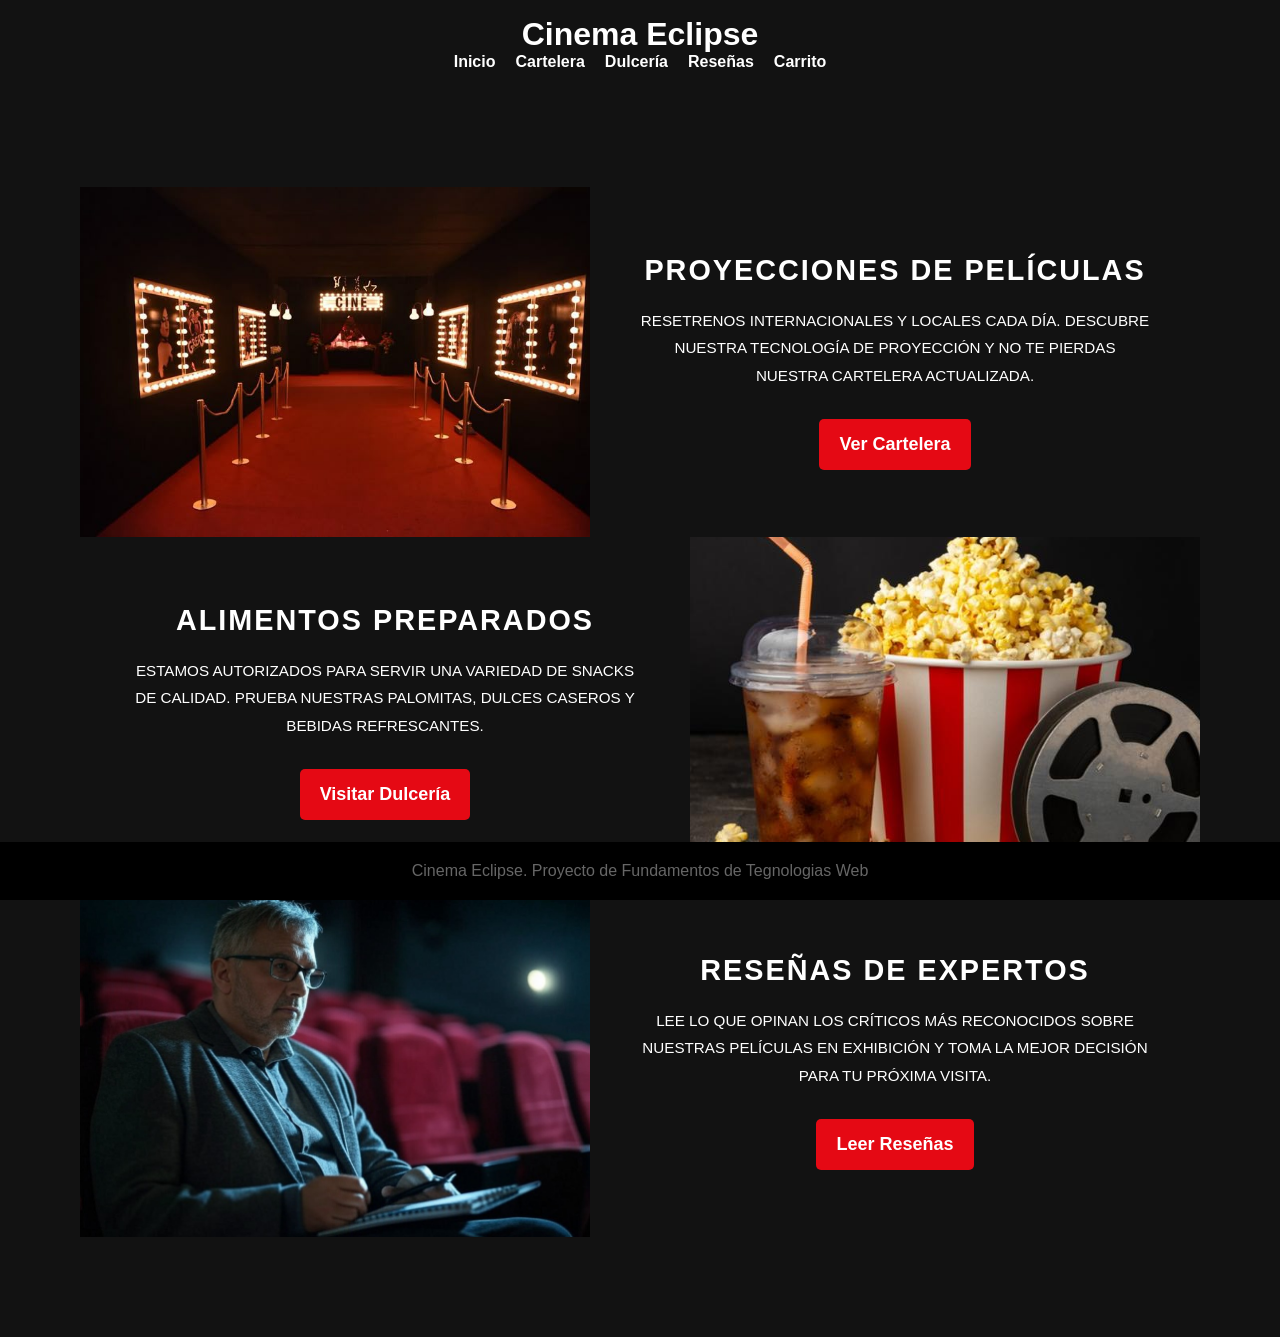
<file: index.html>
<!DOCTYPE html>
<html lang="es">
<head>
    <meta charset="UTF-8">
    <meta name="viewport" content="width=device-width, initial-scale=1.0">
    <title>Cinema Eclipse - Inicio</title>
    <link rel="stylesheet" href="index.css">
</head>
<body>
    <header>
        <h1>Cinema Eclipse</h1>
        <nav>
            <ul class="menu">
                <li><a href="index.html">Inicio</a></li>
                <li><a href="cartelera.html">Cartelera</a></li>
                <li><a href="dulceria.html">Dulcería</a></li>
                <li><a href="reseñas.html">Reseñas</a></li>
                <li><a href="carrito.html">Carrito</a></li>
            </ul>
        </nav>
    </header>

    <main>

        <section class="bloque-alterno">
            <div class="bloque-imagen">
                <img src="img/cinema.jpg" alt="Nuestro cine">
            </div>
            <div class="bloque-texto">
                <h2>Proyecciones de Películas</h2>
                <p>Resetrenos internacionales y locales cada día. Descubre nuestra tecnología de proyección y no te pierdas nuestra cartelera actualizada.</p>
                <a href="cartelera.html" class="btn">Ver Cartelera</a>
            </div>
        </section>

        <section class="bloque-alterno reversa">
            <div class="bloque-imagen">
                <img src="img/alimentos.jpg" alt="Nuestros deliciosos alimentos y postres">
            </div>
            <div class="bloque-texto">
                <h2>Alimentos Preparados</h2>
                <p>Estamos autorizados para servir una variedad de snacks de calidad. Prueba nuestras palomitas, dulces caseros y bebidas refrescantes.</p>
                <a href="dulceria.html" class="btn">Visitar Dulcería</a>
            </div>
        </section>

        <section class="bloque-alterno">
            <div class="bloque-imagen">
                <img src="img/criticos.jpg" alt="Espectadores disfrutando de la función">
            </div>
            <div class="bloque-texto">
                <h2>Reseñas de Expertos</h2>
                <p>Lee lo que opinan los críticos más reconocidos sobre nuestras películas en exhibición y toma la mejor decisión para tu próxima visita.</p>
                <a href="reseñas.html" class="btn">Leer Reseñas</a>
            </div>
        </section>
    </main>

    <footer>
        <p> Cinema Eclipse. Proyecto de Fundamentos de Tegnologias Web</p>
    </footer>
</body>
</html>
</file>
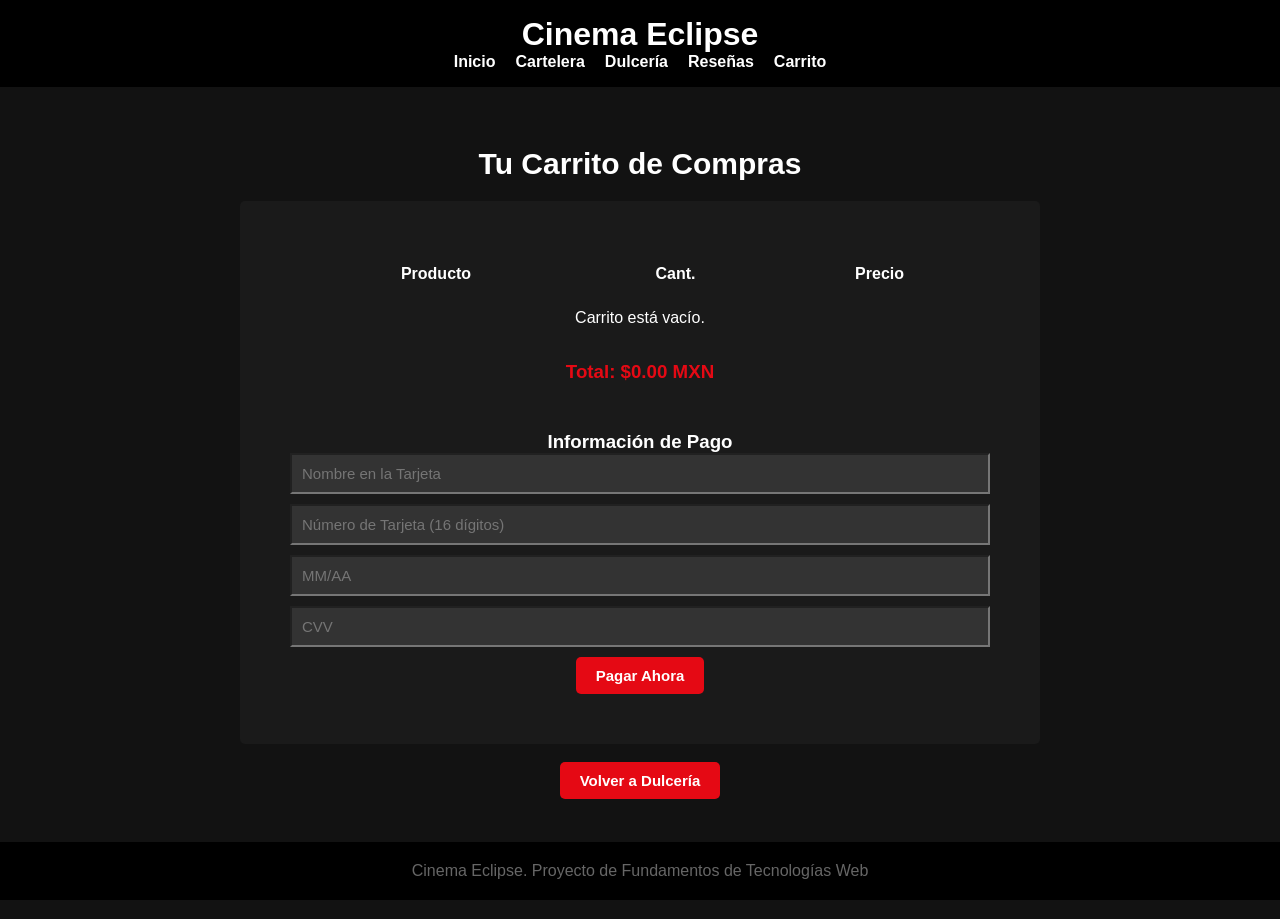
<file: carrito.html>
<!DOCTYPE html>
<html lang="es">
<head>
    <meta charset="UTF-8">
    <meta name="viewport" content="width=device-width, initial-scale=1.0">
    <title>Mi Carrito - Cinema Eclipse</title>
    <link rel="stylesheet" href="carrito.css">
</head>
<body>
    <header>
        <h1>Cinema Eclipse</h1>
        <nav>
            <ul class="menu">
                <li><a href="index.html">Inicio</a></li>
                <li><a href="cartelera.html">Cartelera</a></li>
                <li><a href="dulceria.html">Dulcería</a></li>
                <li><a href="reseñas.html">Reseñas</a></li>
                <li><a href="carrito.html">Carrito</a></li>
            </ul>
        </nav>
    </header>

    <main>
        <h2>Tu Carrito de Compras</h2>

        <div class="contenedor">
            <table class="tabla-carrito">
                <thead>
                    <tr>
                        <th>Producto</th>
                        <th>Cant.</th>
                        <th>Precio</th>
                    </tr>
                </thead>
                <tbody id="cuerpoCarrito">
                    </tbody>
            </table>
            <h3 class="total-texto">Total: $<span id="totalCarrito">0.00</span> MXN</h3>
            <br>
            <div class="infoPago">
                <h3>Información de Pago</h3>
                <input type="text" id="nombreTarjeta" placeholder="Nombre en la Tarjeta" required>
                <input type="text" id="numTarjeta" placeholder="Número de Tarjeta (16 dígitos)" maxlength="16" required>
                <input type="text" id="expTarjeta" placeholder="MM/AA" maxlength="5" required>
                <input type="password" id="cvvTarjeta" placeholder="CVV" maxlength="3" required>
            </div>
            <button id="btnPagar" class="btn">Pagar Ahora</button>
        </div>
        
        <br>
        <a href="dulceria.html" class="btn">Volver a Dulcería</a>
    </main>

    <footer>
        <p>Cinema Eclipse. Proyecto de Fundamentos de Tecnologías Web</p>
    </footer>

    <script src="carrito.js"></script>
</body>
</html>
</file>
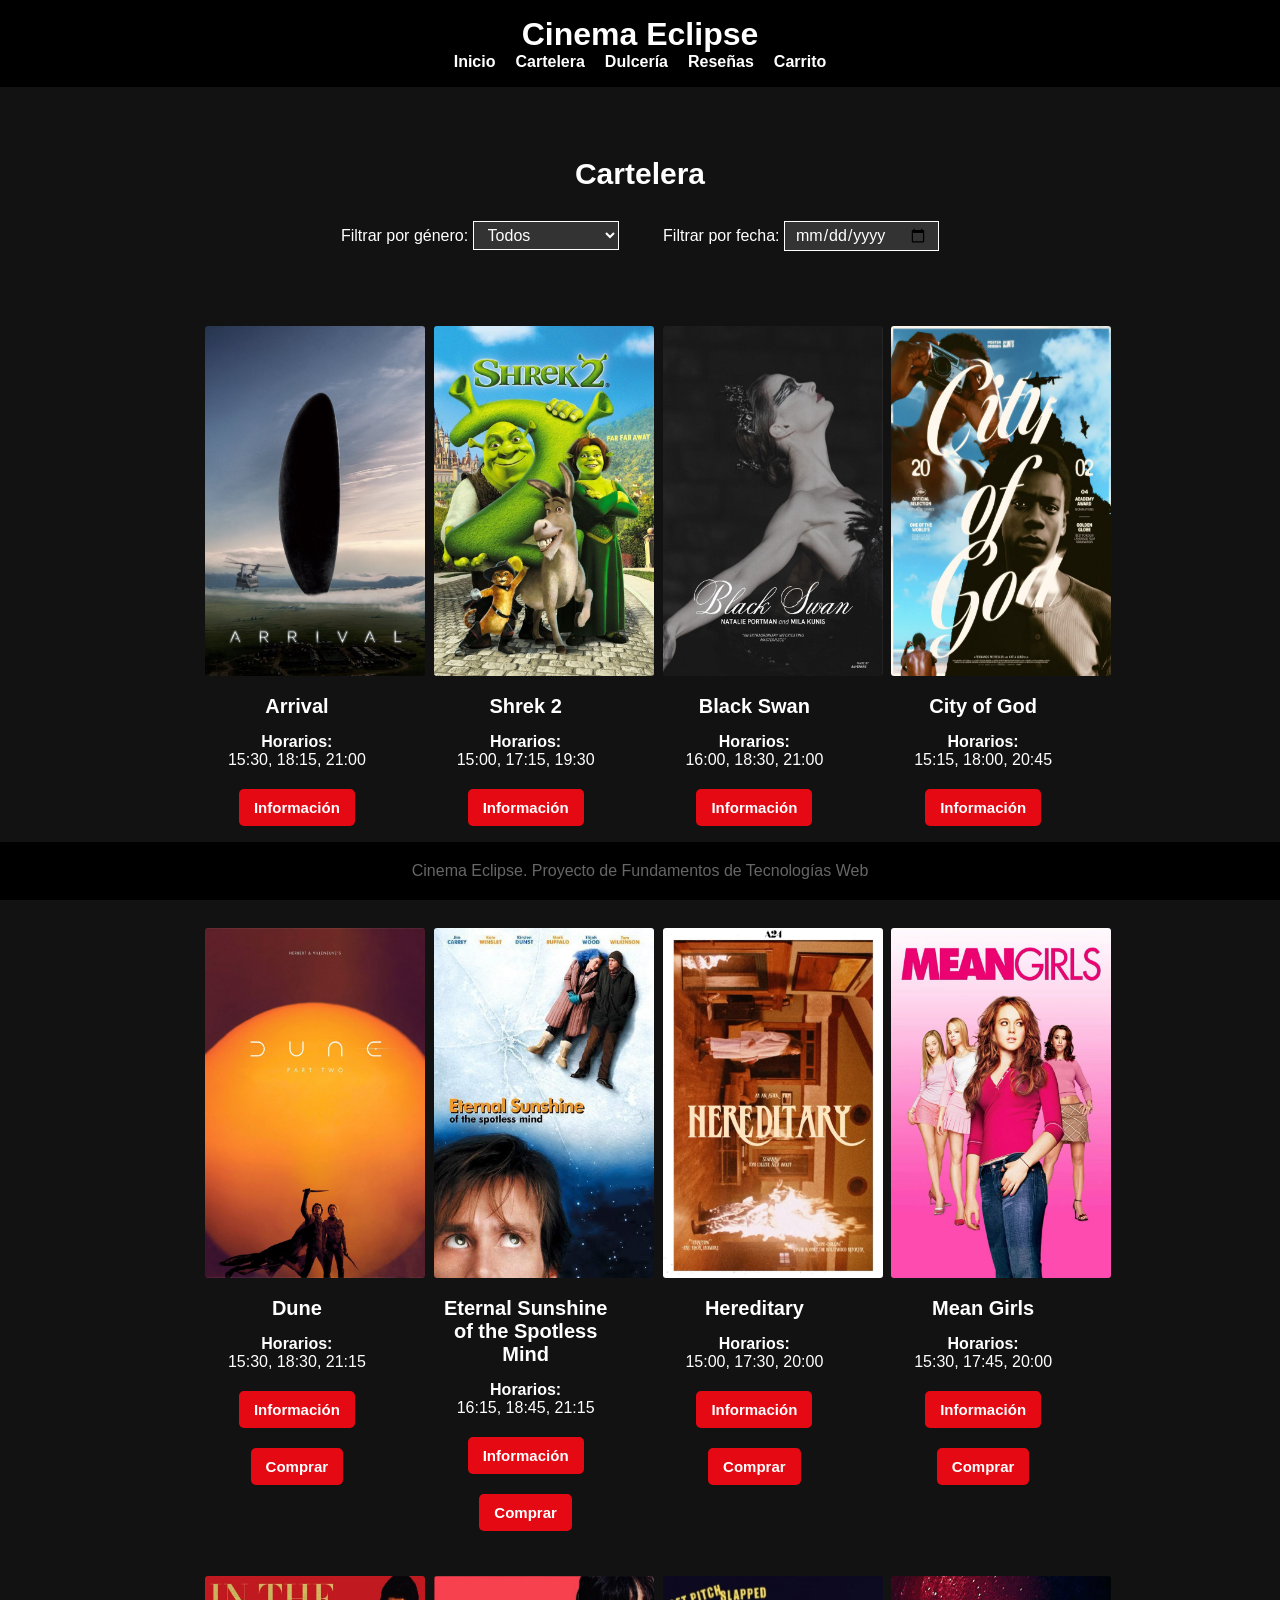
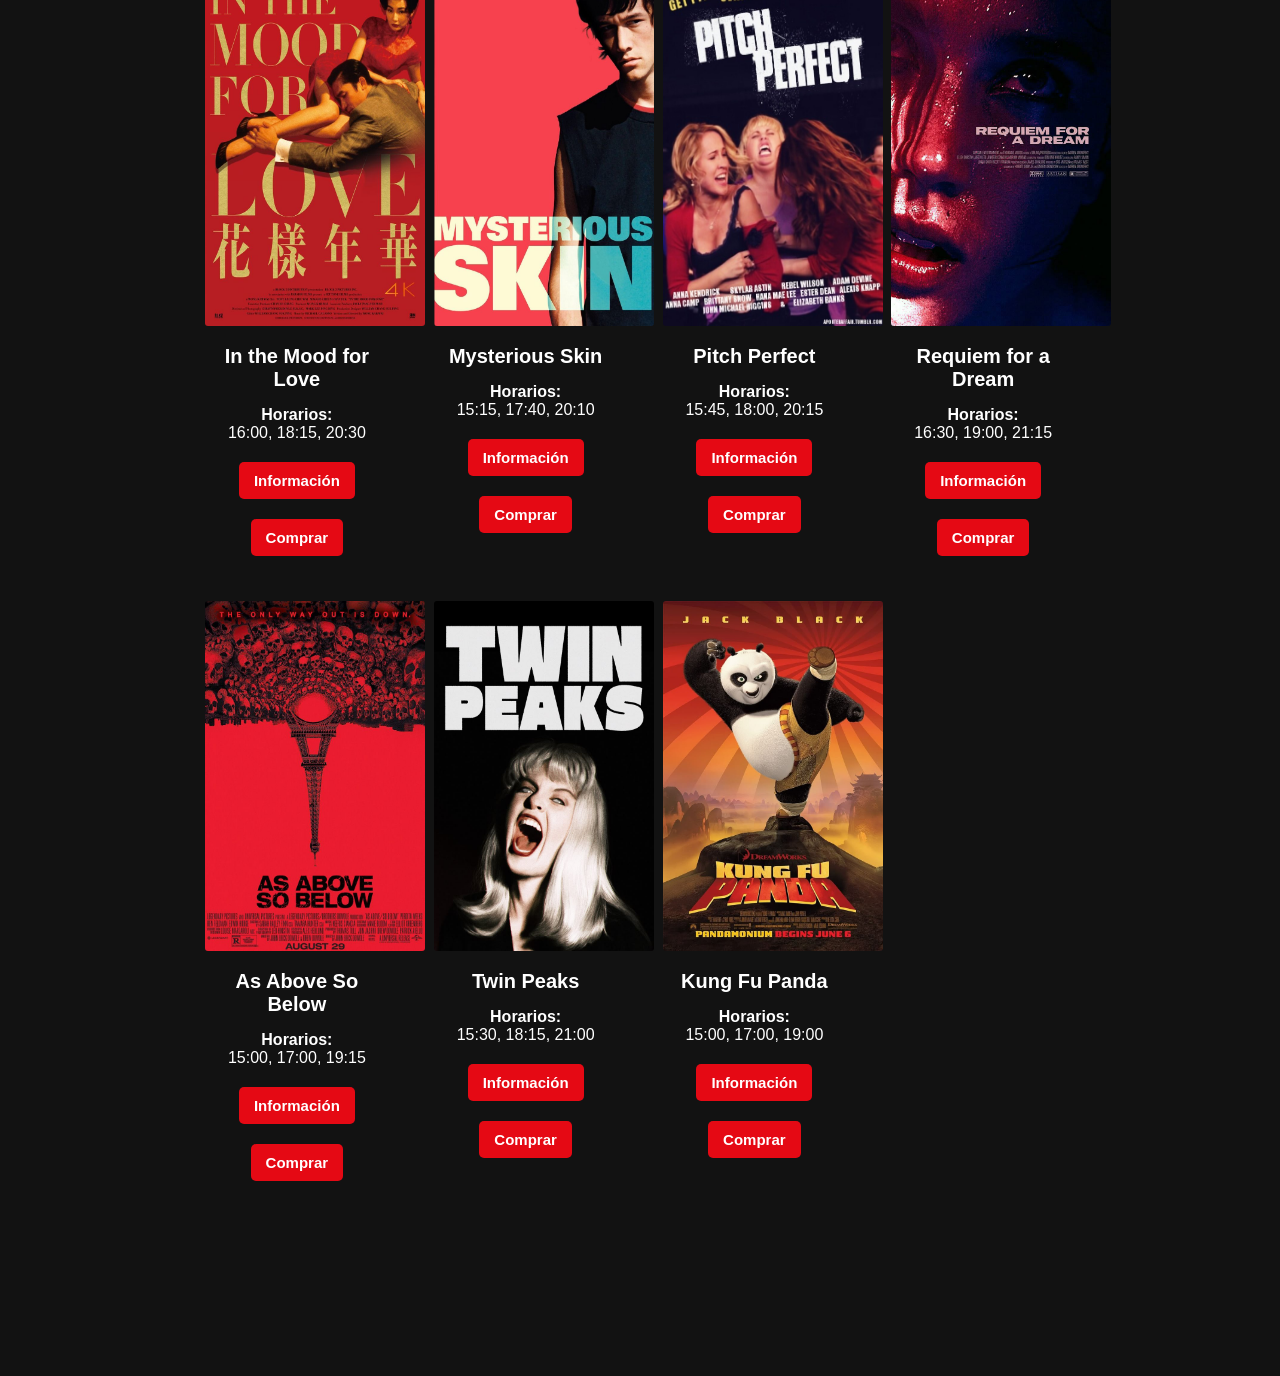
<file: cartelera.html>
<!DOCTYPE html>
<html lang="es">
<head>
    <meta charset="UTF-8">
    <meta name="viewport" content="width=device-width, initial-scale=1.0">
    <title>Cartelera - Cinema Eclipse</title>
    <link rel="stylesheet" href="cartelera.css">
</head>
<body>
    <header>
        <h1>Cinema Eclipse</h1>
        <nav>
            <ul class="menu">
                <li><a href="index.html">Inicio</a></li>
                <li><a href="cartelera.html">Cartelera</a></li>
                <li><a href="dulceria.html">Dulcería</a></li>
                <li><a href="reseñas.html">Reseñas</a></li>
                <li><a href="carrito.html">Carrito</a></li>
            </ul>
        </nav>
    </header>

    <main>
        <h2>Cartelera</h2>

        <div class="filtros-contenedor">
            <div>
                <label for="filtroGenero">Filtrar por género:</label>
                <select id="filtroGenero">
                    <option value="Todos">Todos</option>
                    <option value="Acción">Acción</option>
                    <option value="Terror">Terror</option>
                    <option value="Animación">Animación</option>
                    <option value="Comedia">Comedia</option>
                    <option value="Ciencia Ficción">Ciencia ficción</option>
                    <option value="Drama">Drama</option>
                    <option value="Romance">Romance</option>
                </select>
            </div>

            <div>
                <label for="filtroFecha">Filtrar por fecha:</label>
                <input type="date" id="filtroFecha">
            </div>
        </div>

        <div class="contenedor-cartelera" id="contenedorCartelera"></div>
    </main>

    <footer>
        <p>Cinema Eclipse. Proyecto de Fundamentos de Tecnologías Web</p>
    </footer>

    <script src="cartelera.js"></script>
</body>
</html>
</file>
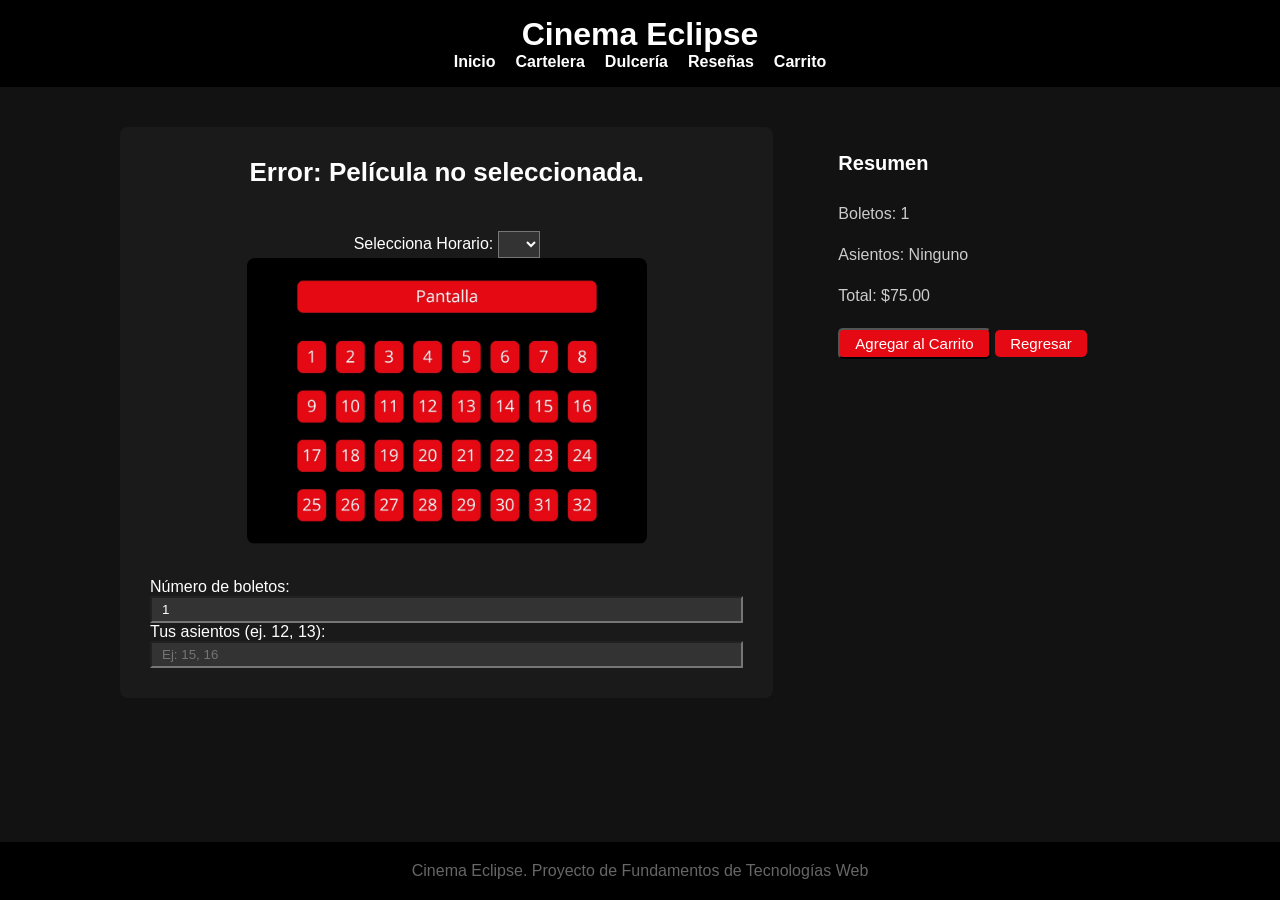
<file: comprar-boletos.html>
<!DOCTYPE html>
<html lang="es">
<head>
    <meta charset="UTF-8">
    <meta name="viewport" content="width=device-width, initial-scale=1.0">
    <title>Comprar Boletos - Cinema Eclipse</title>
    <link rel="stylesheet" href="comprar-boletos.css">
</head>
<body>
    <header>
        <h1>Cinema Eclipse</h1>
        <nav>
            <ul class="menu">
                <li><a href="index.html">Inicio</a></li>
                <li><a href="cartelera.html">Cartelera</a></li>
                <li><a href="dulceria.html">Dulcería</a></li>
                <li><a href="reseñas.html">Reseñas</a></li>
                <li><a href="carrito.html">Carrito</a></li>
            </ul>
        </nav>
    </header>

    <main class="comprar-main">
        <div class="mapa-asientos">
            <h2 id="tituloPelicula"></h2>
            <br>
            
            <div class="campo-manual">
                <label for="comboHorario">Selecciona Horario:</label>
                <select id="comboHorario" class="inputs-compra"></select>
            </div>
            
            <img src="img/mapa.jpg" alt="Mapa de asientos" class="imagen">
            
            <div class="campos">
                <label for="cantidadBoletos">Número de boletos:</label>
                <input type="number" id="cantidadBoletos" class="inputs-compra" min="1" max="32" value="1">
                <label for="asientosEscritos">Tus asientos (ej. 12, 13):</label>
                <input type="text" id="asientosEscritos" class="inputs-compra" placeholder="Ej: 15, 16">
            </div>
        </div>

        <div class="resumen-compra">
            <h3>Resumen</h3>
            <div class="dato-resumen">Boletos: <span id="numBoletos">1</span></div>
            <div class="dato-resumen">Asientos: <span id="listaAsientos">Ninguno</span></div>
            <div class="dato-resumen">Total: <span id="totalVenta">$75.00</span></div>
            
            <button id="btnAlCarrito" class="btn">Agregar al Carrito</button>
            <a href="cartelera.html" class="btn">Regresar</a>
        </div>
    </main>

    <footer>
        <p>Cinema Eclipse. Proyecto de Fundamentos de Tecnologías Web</p>
    </footer>

    <script src="comprar-boletos.js"></script>
</body>
</html>
</file>
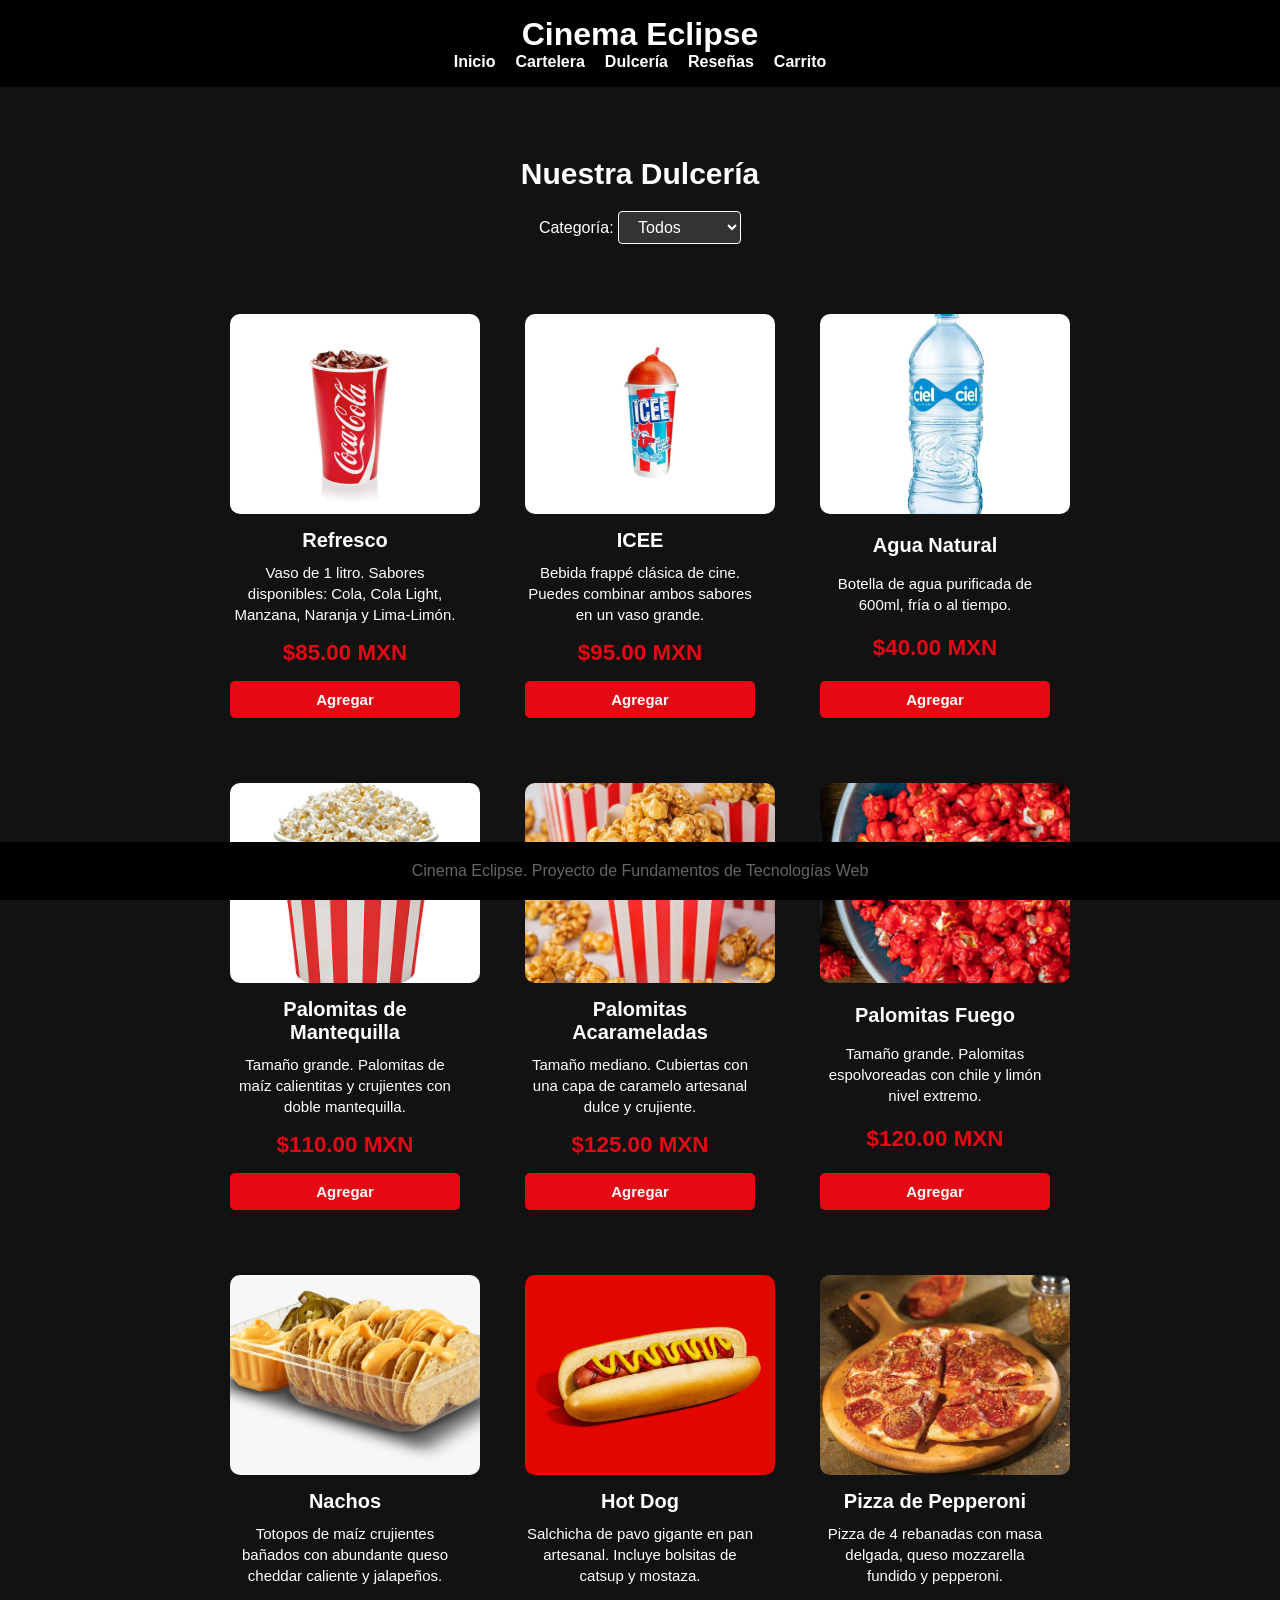
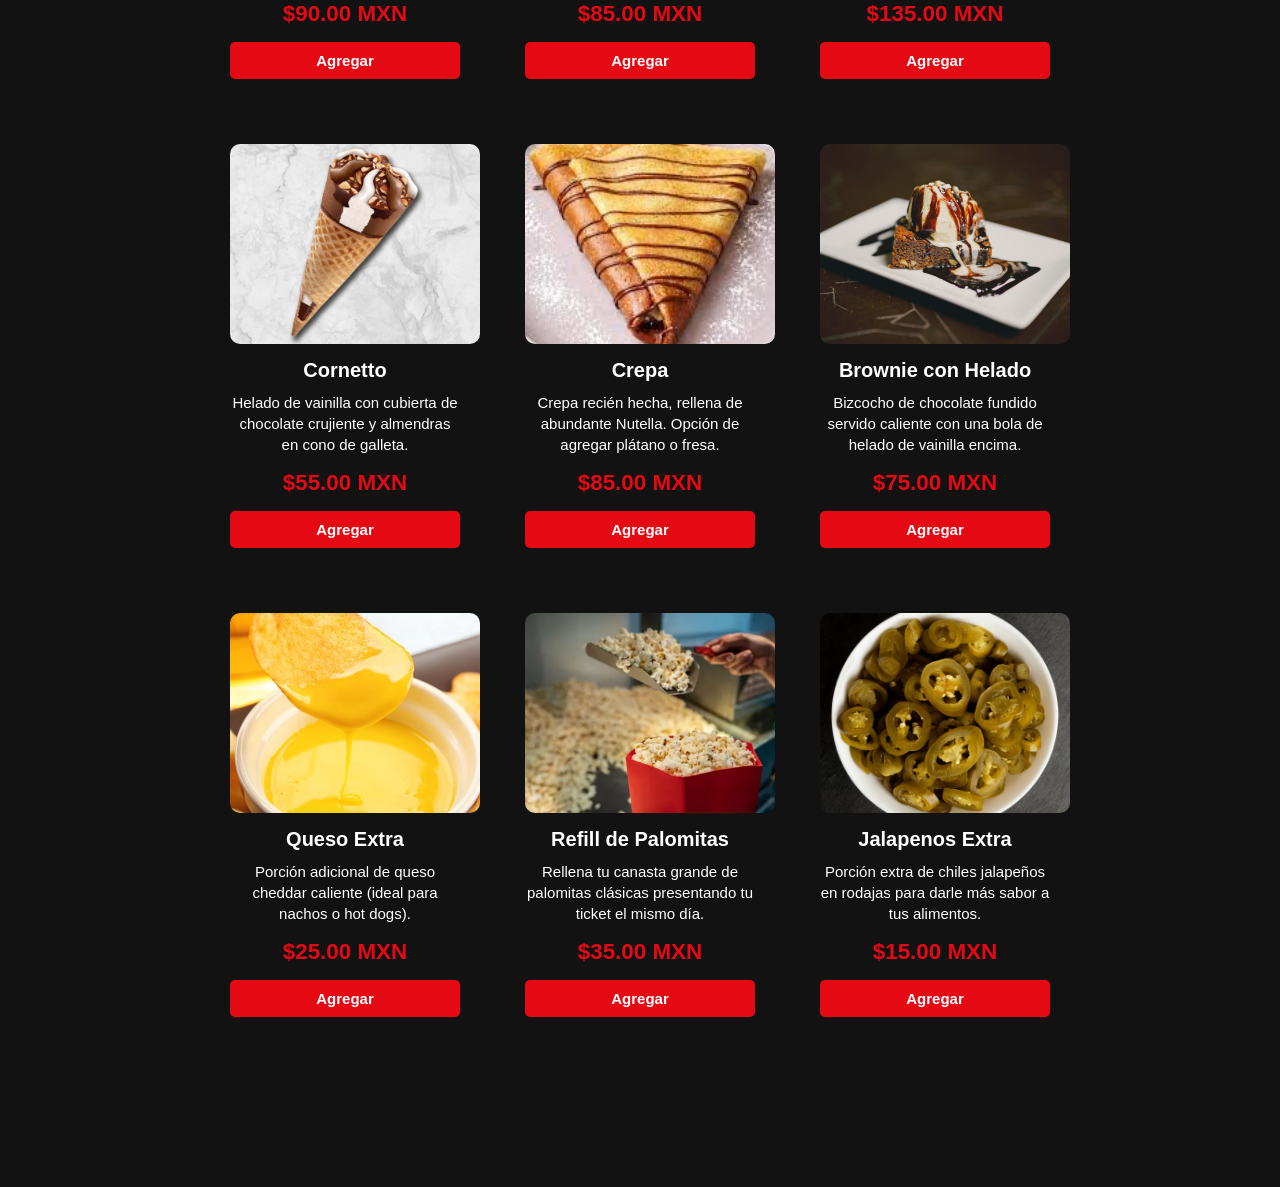
<file: dulceria.html>
<!DOCTYPE html>
<html lang="es">
<head>
    <meta charset="UTF-8">
    <meta name="viewport" content="width=device-width, initial-scale=1.0">
    <title>Dulcería - Cinema Eclipse</title>
    <link rel="stylesheet" href="dulceria.css">
</head>
<body>
    <header>
        <h1>Cinema Eclipse</h1>
        <nav>
            <ul class="menu">
                <li><a href="index.html">Inicio</a></li>
                <li><a href="cartelera.html">Cartelera</a></li>
                <li><a href="dulceria.html">Dulcería</a></li>
                <li><a href="reseñas.html">Reseñas</a></li>
                <li><a href="carrito.html">Carrito</a></li>
            </ul>
        </nav>
    </header>

    <main>
        <h2>Nuestra Dulcería</h2>
        
        <div class="filtros-contenedor">
            <label for="filtroDulceria">Categoría:</label>
            <select id="filtroDulceria">
                <option value="Todos">Todos</option>
                <option value="bebidas">Bebidas</option>
                <option value="snacks">Snacks</option>
                <option value="alimentos">Alimentos</option>
                <option value="postres">Postres</option>
                <option value="extras">Extras</option>
            </select>
        </div>

        <div id="contenedorDulceria" class="contenedor-dulceria">
        </div>
    </main>

    <footer>
        <p>Cinema Eclipse. Proyecto de Fundamentos de Tecnologías Web</p>
    </footer>

    <script src="dulceria.js"></script>
</body>
</html>
</file>
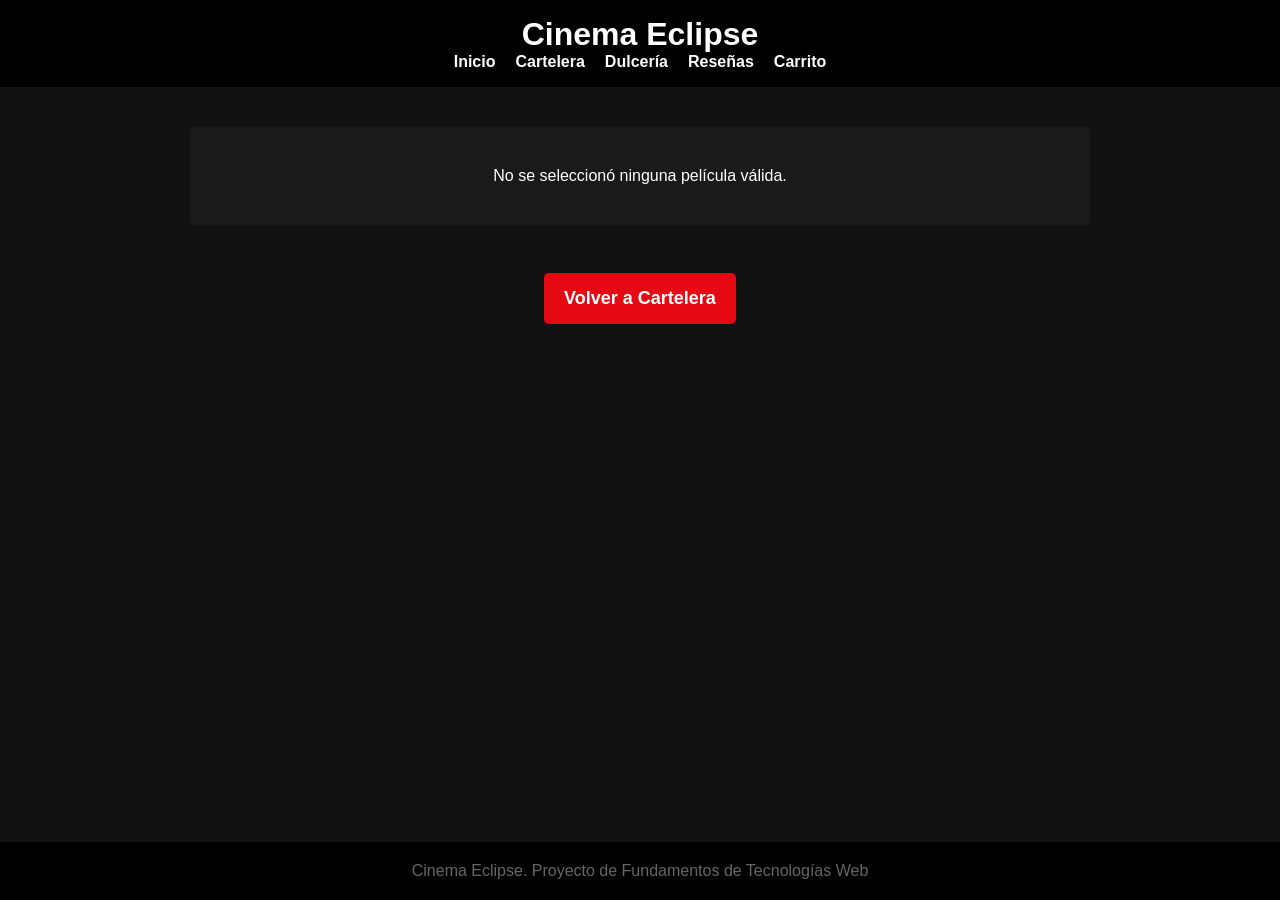
<file: pelicula.html>
<!DOCTYPE html>
<html lang="es">
<head>
    <meta charset="UTF-8">
    <meta name="viewport" content="width=device-width, initial-scale=1.0">
    <title>Detalles de la Película - Cinema Eclipse</title>
    <link rel="stylesheet" href="pelicula.css">
</head>
<body>
    <header>
        <h1>Cinema Eclipse</h1>
        <nav>
            <ul class="menu">
                <li><a href="index.html">Inicio</a></li>
                <li><a href="cartelera.html">Cartelera</a></li>
                <li><a href="dulceria.html">Dulcería</a></li>
                <li><a href="reseñas.html">Reseñas</a></li>
                <li><a href="carrito.html">Carrito</a></li>
            </ul>
        </nav>
    </header>

    <main>
        <div class="detalle-contenedor" id="detallePelicula">
            </div>
        <br>
        <a href="cartelera.html" class="btn">Volver a Cartelera</a>
    </main>

    <footer>
        <p>Cinema Eclipse. Proyecto de Fundamentos de Tecnologías Web</p>
    </footer>

    <script src="pelicula.js"></script>
</body>
</html>
</file>
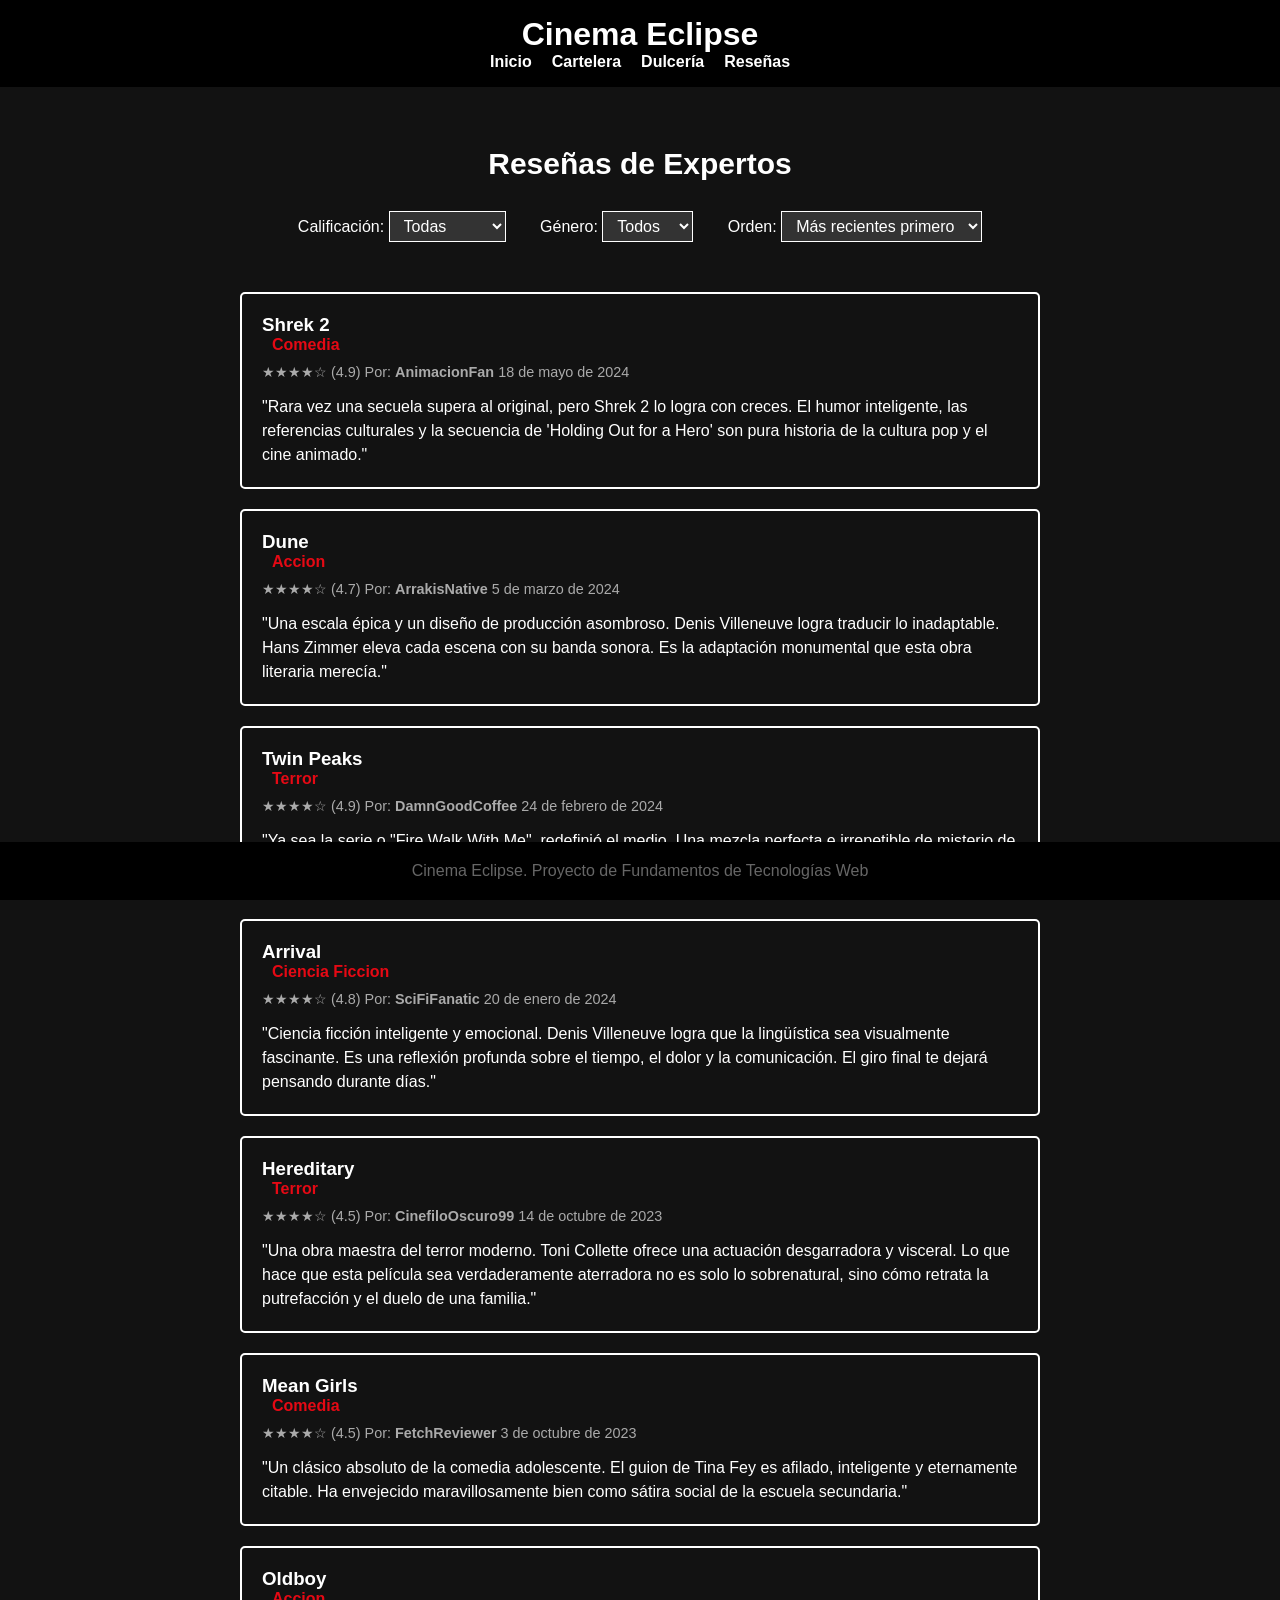
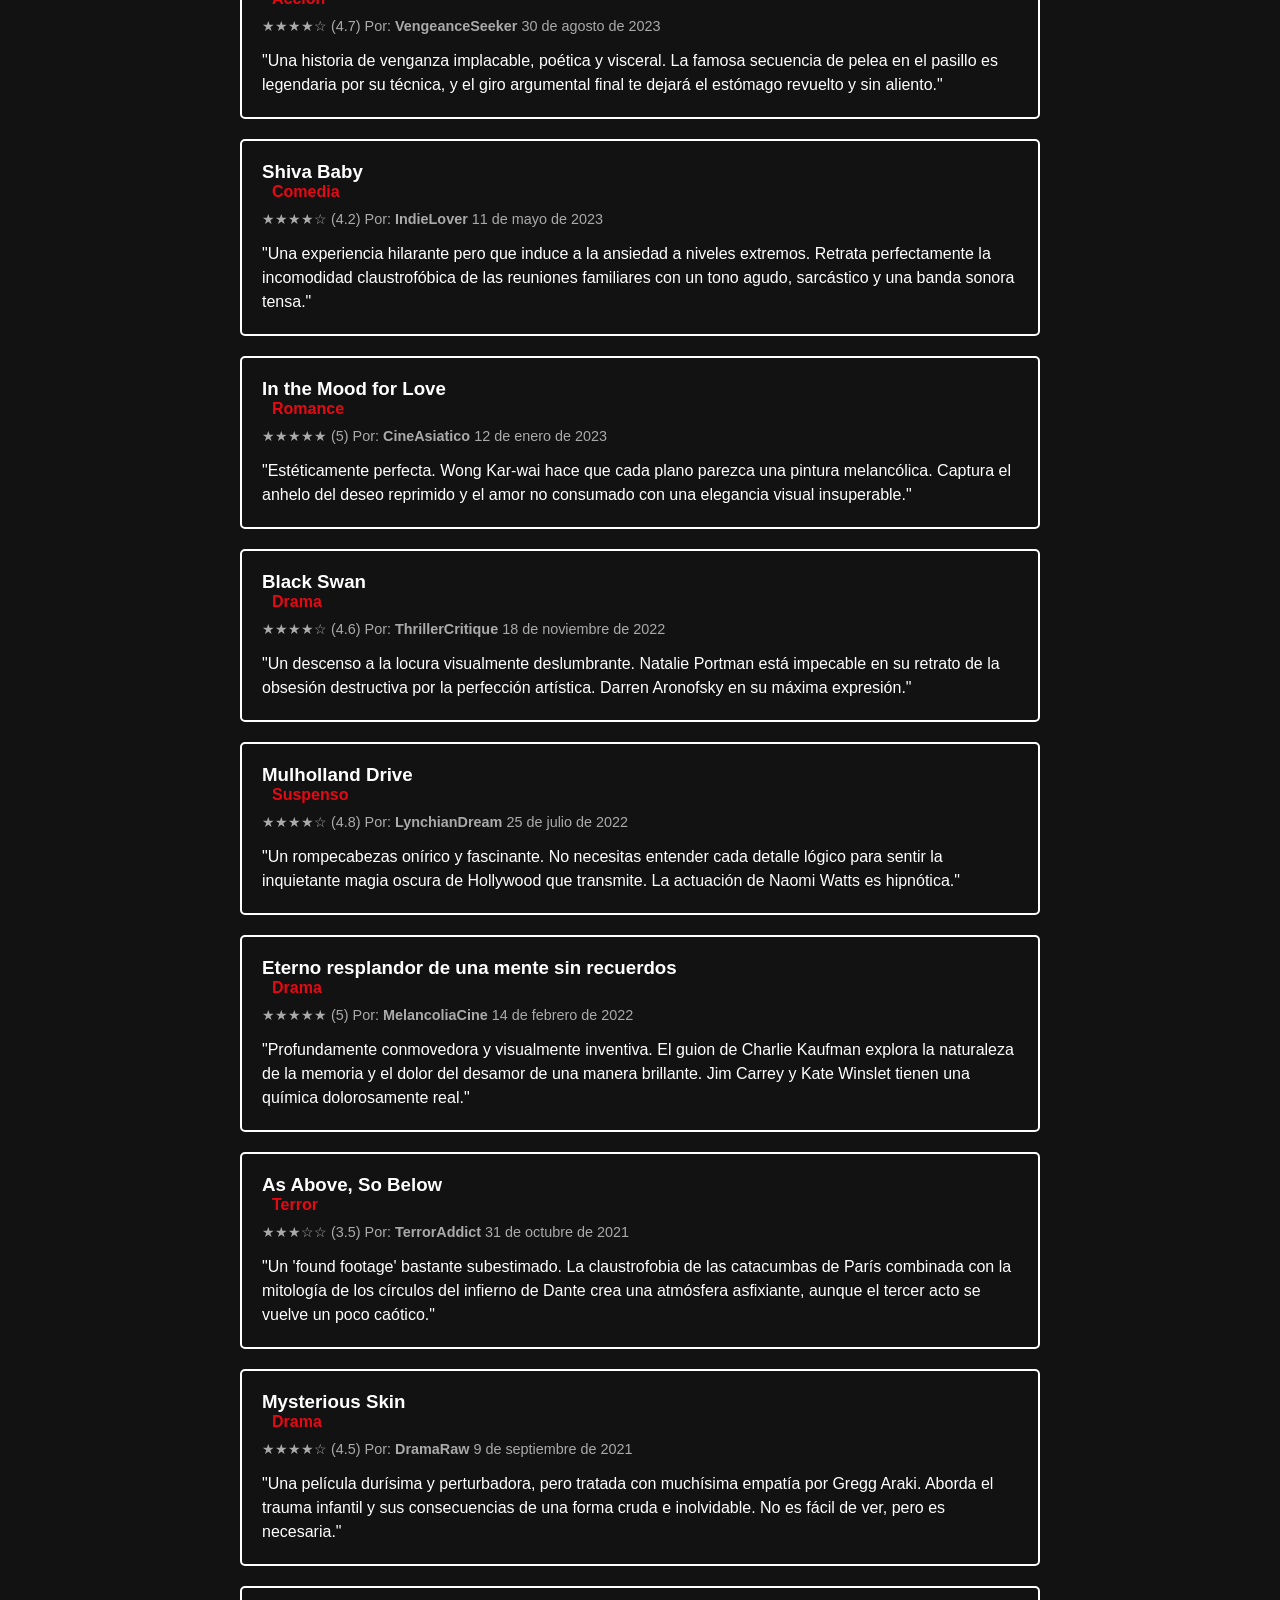
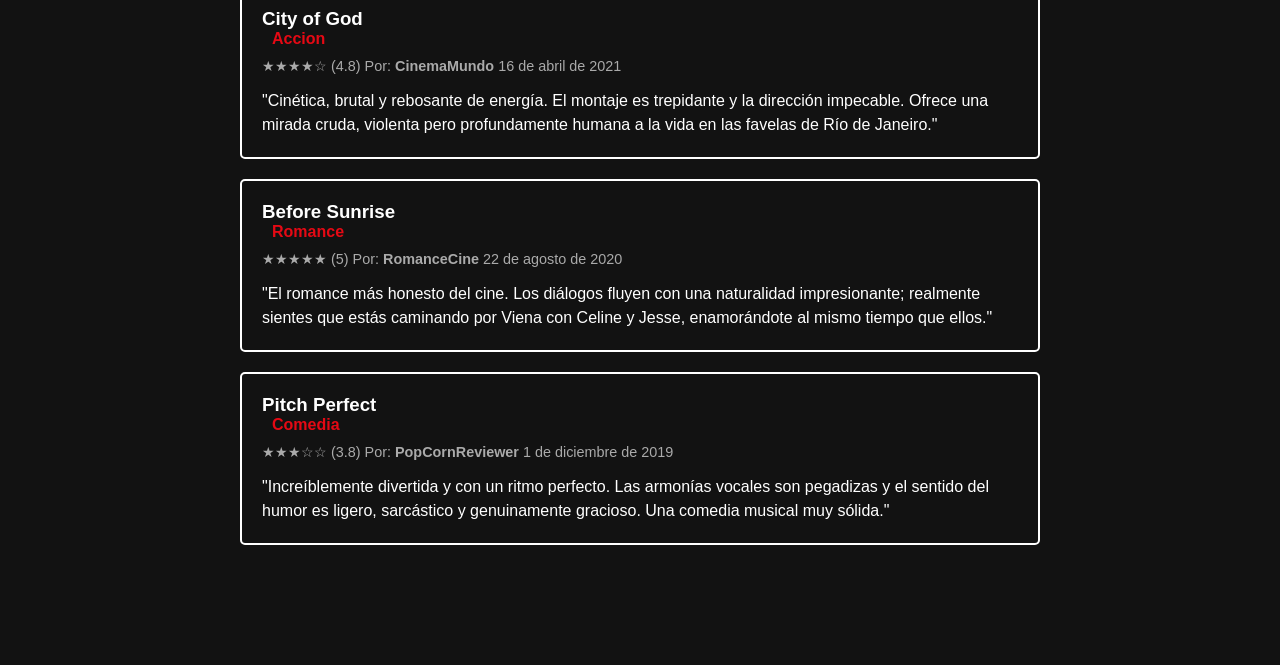
<file: resenas.html>
<!DOCTYPE html>
<html lang="es">
<head>
    <meta charset="UTF-8">
    <meta name="viewport" content="width=device-width, initial-scale=1.0">
    <title>Reseñas de Expertos - Cinema Eclipse</title>
    <link rel="stylesheet" href="reseñas.css">
</head>
<body>
    <header>
        <h1>Cinema Eclipse</h1>
        <nav>
            <ul class="menu">
                <li><a href="index.html">Inicio</a></li>
                <li><a href="cartelera.html">Cartelera</a></li>
                <li><a href="dulceria.html">Dulcería</a></li>
                <li><a href="resenas.html">Reseñas</a></li>
            </ul>
        </nav>
    </header>

    <main>
        <h2>Reseñas de Expertos</h2>            
            <div>
                <label for="filtroCalificacion">Calificación:</label>
                <select id="filtroCalificacion">
                    <option value="Todos">Todas</option>
                    <option value="5">5 Estrellas</option>
                    <option value="4">4 Estrellas</option>
                    <option value="3">3 Estrellas</option>
                    <option value="2">2 Estrellas</option>
                    <option value="1">1 Estrellas</option>
                </select>
            </div>

            <div>
                <label for="filtroGenero">Género:</label>
                <select id="filtroGenero">
                    <option value="Todos">Todos</option>
                    <option value="Accion">Acción</option>
                    <option value="Terror">Terror</option>
                </select>
            </div>

            <div>
                <label for="ordenFecha">Orden:</label>
                <select id="ordenFecha">
                    <option value="recientes">Más recientes primero</option>
                    <option value="antiguas">Más antiguas primero</option>
                </select>
            </div>

        </div>

        <div id="contenedorResenas">
            </div>
    </main>

    <footer>
        <p>Cinema Eclipse. Proyecto de Fundamentos de Tecnologías Web</p>
    </footer>

    <script src="resenas.js"></script>
</body>
</html>
</file>
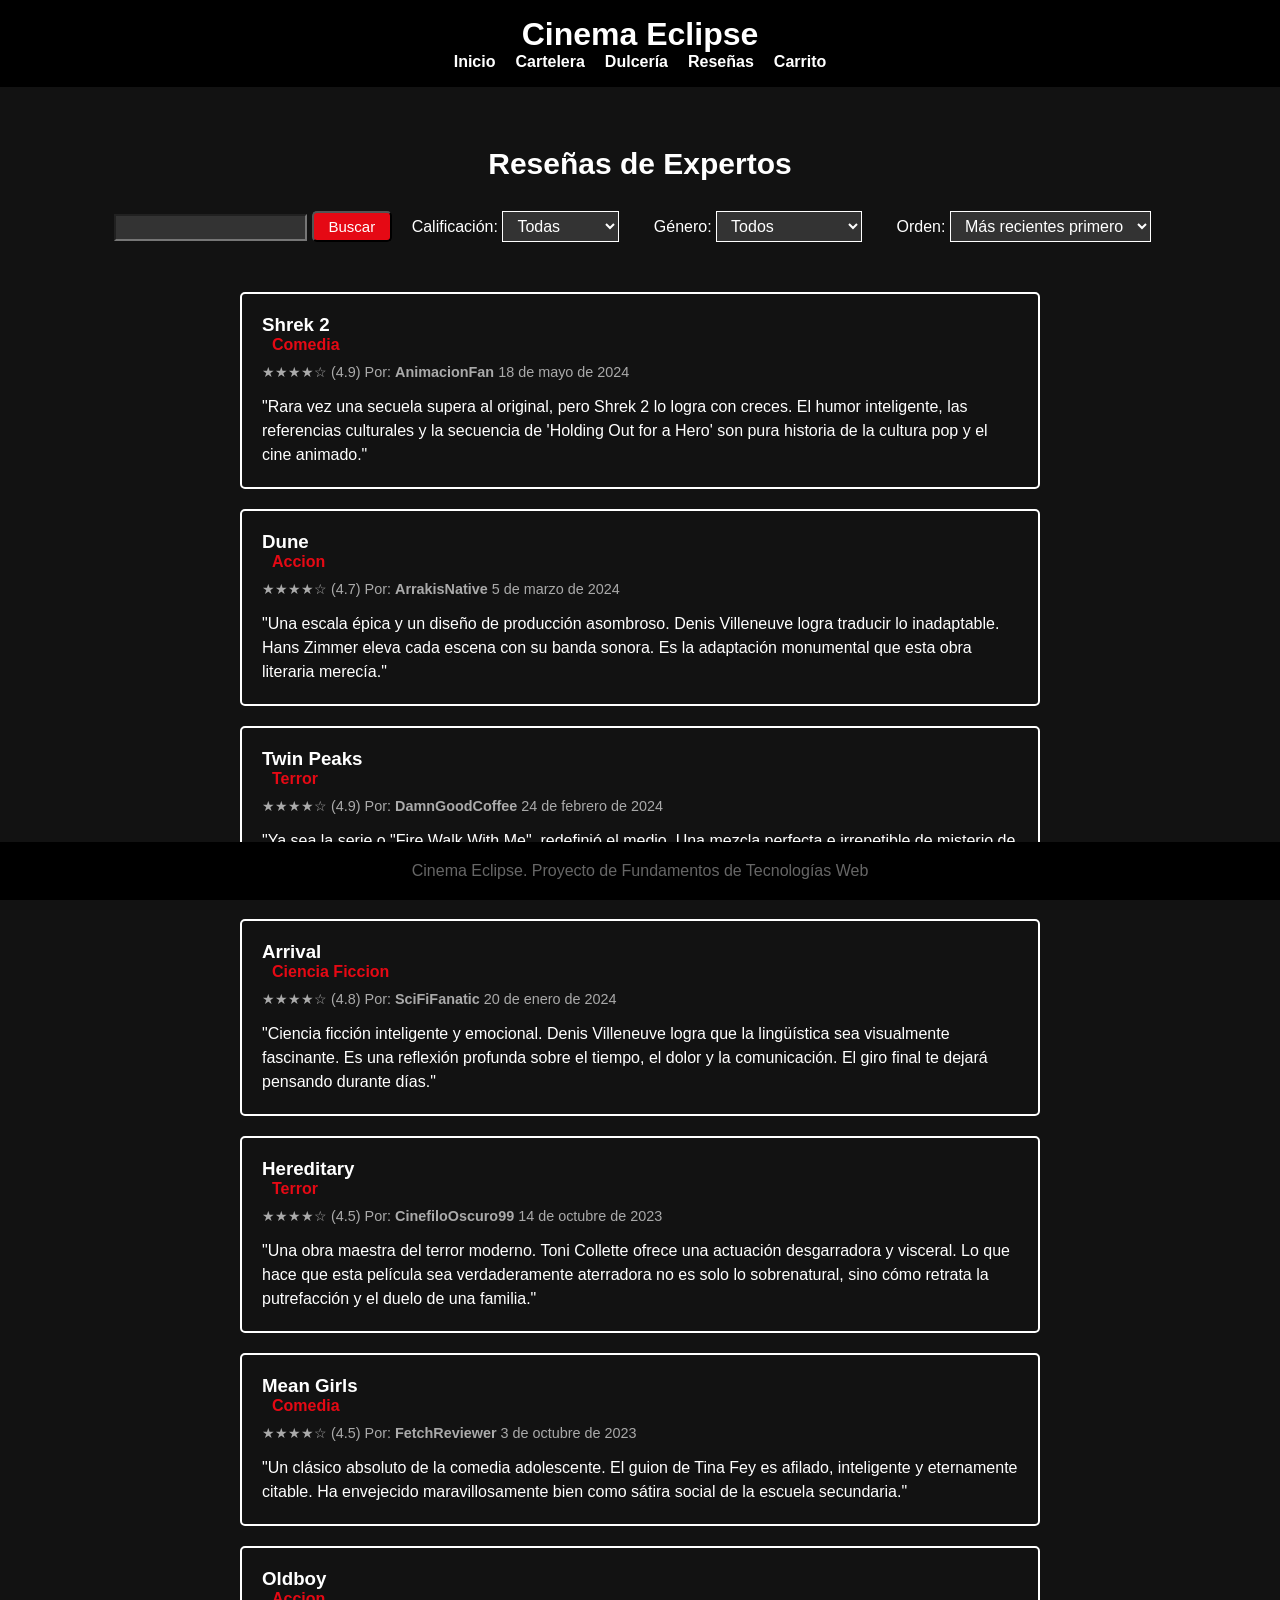
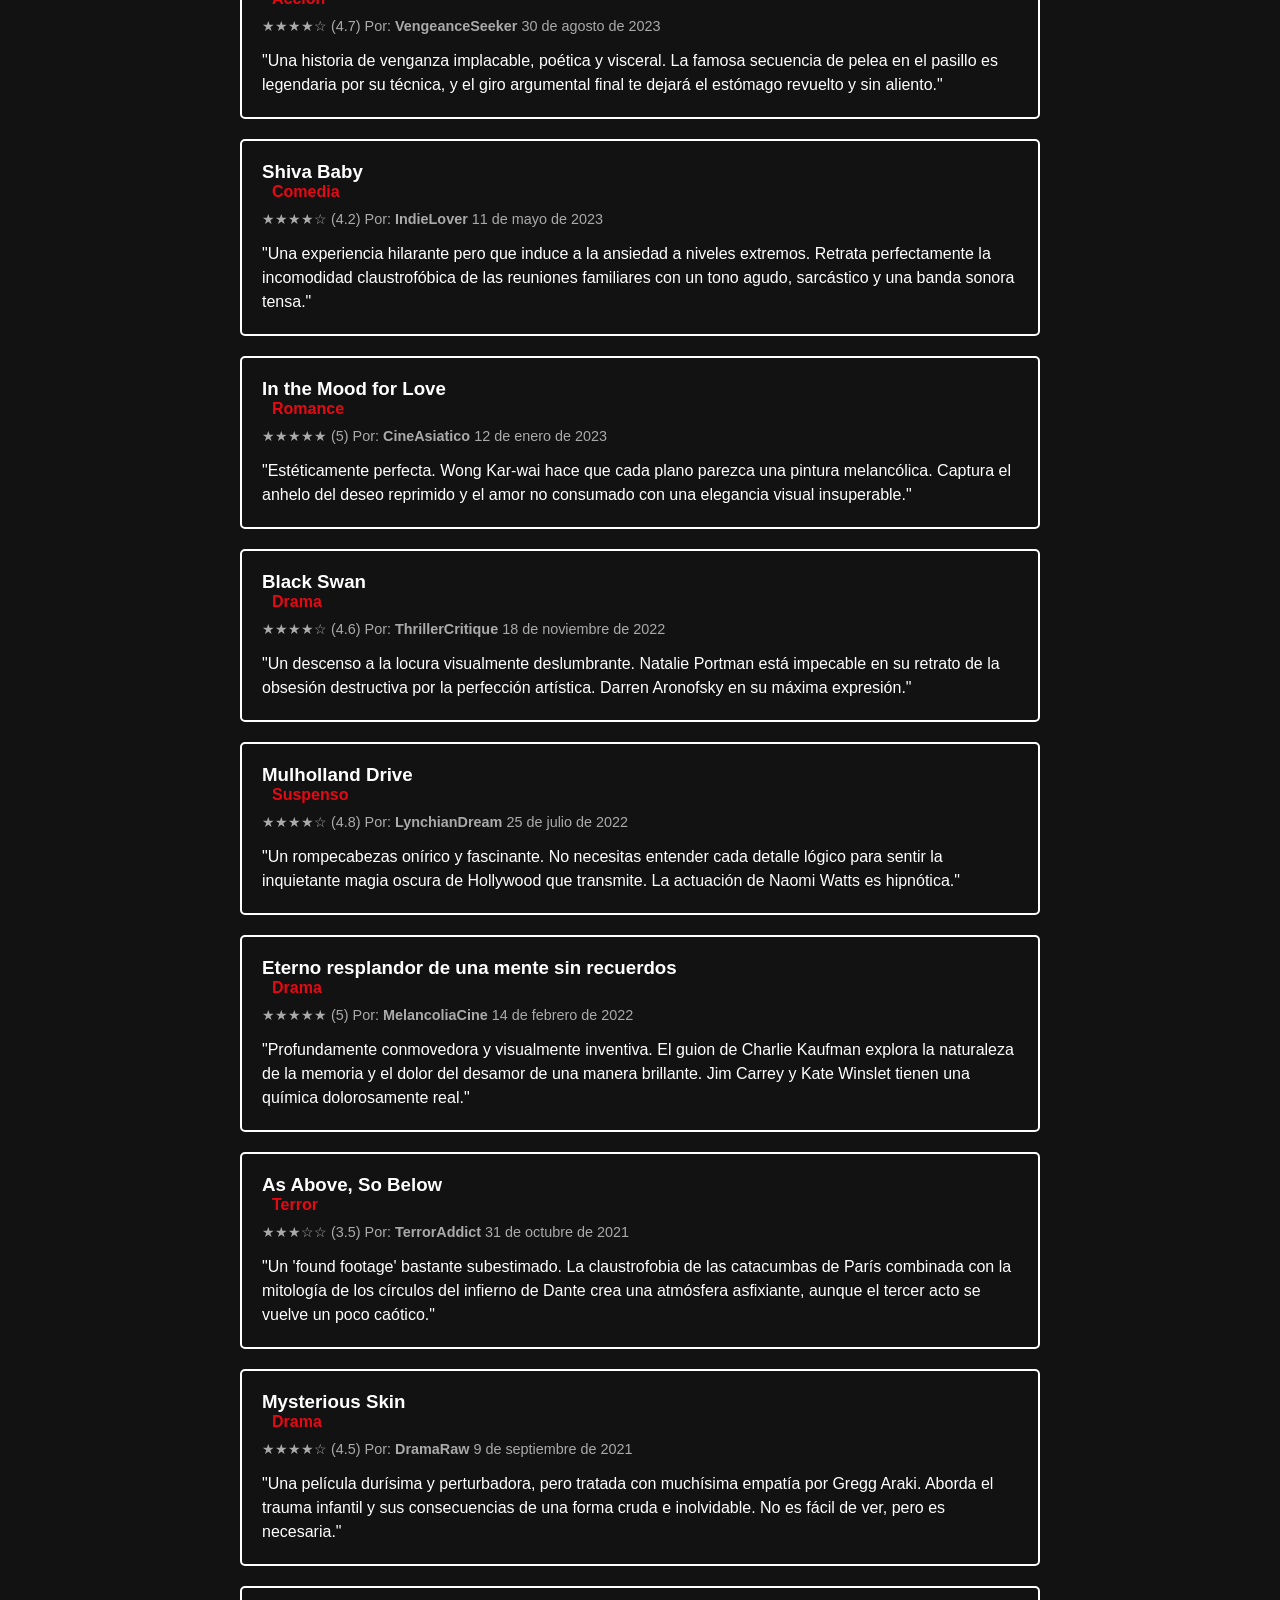
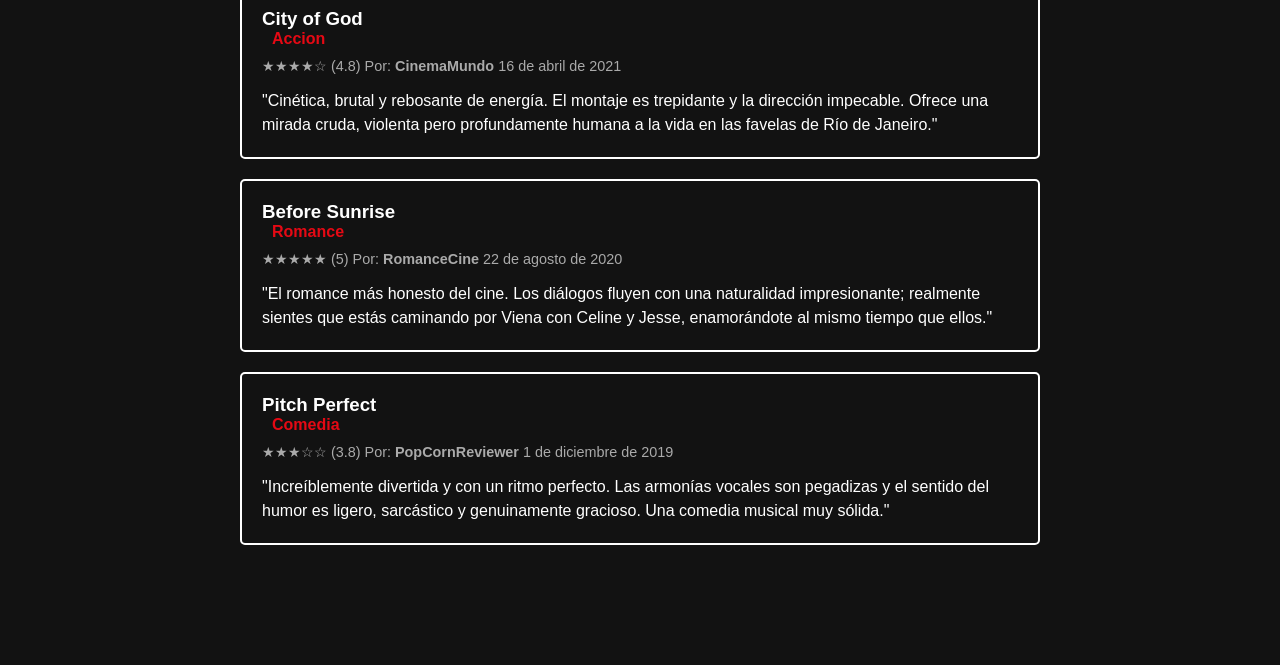
<file: reseñas.html>
<!DOCTYPE html>
<html lang="es">
<head>
    <meta charset="UTF-8">
    <meta name="viewport" content="width=device-width, initial-scale=1.0">
    <title>Reseñas de Expertos - Cinema Eclipse</title>
    <link rel="stylesheet" href="reseñas.css">
</head>
<body>
    <header>
        <h1>Cinema Eclipse</h1>
        <nav>
            <ul class="menu">
                <li><a href="index.html">Inicio</a></li>
                <li><a href="cartelera.html">Cartelera</a></li>
                <li><a href="dulceria.html">Dulcería</a></li>
                <li><a href="reseñas.html">Reseñas</a></li>
                <li><a href="carrito.html">Carrito</a></li>
            </ul>
        </nav>
    </header>

    <main>
        <h2>Reseñas de Expertos</h2> 
            <input type="text" id="txt">
            <button id="btn">Buscar</button>
            <div>
                <label for="filtroCalificacion">Calificación:</label>
                <select id="filtroCalificacion">
                    <option value="Todos">Todas</option>
                    <option value="5">5 Estrellas</option>
                    <option value="4">4 Estrellas</option>
                    <option value="3">3 Estrellas</option>
                    <option value="2">2 Estrellas</option>
                    <option value="1">1 Estrellas</option>
                </select>
            </div>

            <div>
                <label for="filtroGenero">Género:</label>
                <select id="filtroGenero">
                    <option value="Todos">Todos</option>
                    <option value="Acción">Acción</option>
                    <option value="Terror">Terror</option>
                    <option value="Animación">Animación</option>
                    <option value="Comedia">Comedia</option>
                    <option value="Ciencia Ficción">Ciencia ficción</option>
                    <option value="Drama">Drama</option>
                    <option value="Romance">Romance</option>
                </select>
            </div>

            <div>
                <label for="ordenFecha">Orden:</label>
                <select id="ordenFecha">
                    <option value="recientes">Más recientes primero</option>
                    <option value="antiguas">Más antiguas primero</option>
                </select>
            </div>

        </div>

        <div id="contenedorResenas">
            </div>
    </main>

    <footer>
        <p>Cinema Eclipse. Proyecto de Fundamentos de Tecnologías Web</p>
    </footer>

    <script src="reseñas.js"></script>
</body>
</html>
</file>
<file: index.css>
* {
    margin: 0;
    padding: 0;
    box-sizing: border-box;
    font-family: Verdana, Geneva, Tahoma, sans-serif;
}

body {
    background-color: #121212;
    color: #ffffff;
}

header {
    background-color: var(--nav-bg);
    padding: 1rem;
    text-align: center;
}

.menu {
    display: flex;
    justify-content: center; 
    list-style: none;
    gap: 20px;
    font-weight: bold;
}

nav ul.menu li a {
    color: white;
    text-decoration: none;
}

main {
    text-align: center;
    padding: 100px 80px;
    font-size: larger;
}

.btn {
    display: inline-block;
    background-color: #e50914;
    color: white;
    padding: 15px 20px;
    font-size: 18px;
    border-radius: 5px;
    font-weight: bold;
    text-decoration: none;
}

.bloque-alterno {
    display: flex;
    align-items: center;
    color: #ffffff;
    width: 100%;
}

.bloque-alterno.reversa {
    flex-direction: row-reverse;
}

.bloque-imagen {
    flex: 1;
    width: 50%;
}

.bloque-imagen img {
    width: 100%;
    height: 200px;
    min-height: 350px;
    object-fit: cover; 
    display: block;
}

.bloque-texto {
    flex: 1;
    padding: 50px;
    text-align: center;
}

.bloque-texto h2 {
    text-transform: uppercase;
    letter-spacing: 2px;
    margin-bottom: 20px;
}

.bloque-texto p {
    text-transform: uppercase;
    line-height: 1.8;
    margin-bottom: 30px;
    font-size: 0.95rem;
}

footer {
    text-align: center;
    padding: 20px;
    background-color: #000000;
    color: #666666;
    position: fixed;
    bottom: 0;
    width: 100%;
}

@media (max-width: 768px) {
    .menu {
        flex-direction: column;
        gap: 15px;
    }

    main {
        padding: 40px 20px 100px; 
        font-size: medium;
    }
    
    .bloque-alterno,
    .bloque-alterno.reversa {
        flex-direction: column;
    }

    .bloque-imagen,
    .bloque-texto {
        width: 100%;
    }

    .bloque-texto {
        padding: 30px 20px;
    }
    .bloque-imagen img {
        min-height: 250px; 
    }
}
</file>
<file: carrito.css>
* {
    margin: 0;
    padding: 0;
    box-sizing: border-box;
    font-family: Verdana, Geneva, Tahoma, sans-serif;
}

body {
    background-color: #121212;
    color: #ffffff;
}

header {
    background-color: #000000; 
    padding: 1rem;
    text-align: center;
}

.menu {
    display: flex;
    justify-content: center; 
    list-style: none;
    gap: 20px;
    font-weight: bold;
}

nav ul.menu li a {
    color: white;
    text-decoration: none;
}

h2 {
    font-size: 30px;
    padding: 20px;
}

main {
    text-align: center;
    padding: 40px 80px 120px;
}

.contenedor {
    border-radius: 5px;
    padding: 50px;
    width: 800px;
    background-color: #1a1a1a;
    text-align: center;
    margin: 0 auto;
}

.tabla-carrito {
    width: 100%;
    margin-bottom: 20px;
}

.tabla-carrito th, .tabla-carrito td {
    padding: 12px 8px;
    text-align: center;
}

.total-texto {
    text-align: center;
    color: #e50914;
    margin-top: 15px;
}

.infoPago{
    margin-top: 30px;   
}

.contenedor input {
    width: 100%;
    background-color: #333333;
    color: #ffffff;
    padding: 10px 10px;
    margin-bottom: 10px;
    font-size: 15px;
    outline: none;
}

.btn {
    display: inline-block;
    background-color: #e50914;
    color: white;
    padding: 10px 20px;
    font-size: 15px;
    border-radius: 5px;
    font-weight: bold;
    text-decoration: none;
    border: none;
    cursor: pointer;
}

footer {
    text-align: center;
    padding: 20px;
    background-color: #000000;
    color: #666666;
    position: fixed;
    bottom: 0;
    width: 100%;
}

@media (max-width: 768px) {
    .menu {
        flex-direction: column;
        gap: 15px;
    }
    main {
        padding: 30px 15px 100px;
    }

    .contenedor {
        width: 100%;
        padding: 20px;
    }

    h2 {
        font-size: 24px;
        padding: 10px;
    }

    .tabla-carrito th, 
    .tabla-carrito td {
        padding: 8px 4px;
        font-size: 14px;
    }
}
</file>
<file: cartelera.css>
* {
    margin: 0;
    padding: 0;
    box-sizing: border-box;
    font-family: Verdana, Geneva, Tahoma, sans-serif;
}

body {
    background-color: #121212;
    color: #ffffff;
}

header {
    background-color: #000000; 
    padding: 1rem;
    text-align: center;
}

.menu {
    display: flex;
    justify-content: center; 
    list-style: none;
    gap: 20px;
    font-weight: bold;
}

nav ul.menu li a {
    color: white;
    text-decoration: none;
}

.filtros-contenedor div {
    display: inline-block;
    margin: 10px 20px;
}

h2{
    font-size: 30px;
    padding: 20px;
}

main {
    text-align: center;
    padding: 50px 80px;
    margin-bottom: 80px;
}


input[type="date"] {
    background-color: #333333;
    color: #ffffff;
    border: 1px solid #ffffff;
    padding: 4px 10px;
    font-size: 16px;
}

select {
    background-color: #333333;
    color: #ffffff;
    border: 1px solid #ffffff;
    padding: 4px 10px;
    font-size: 16px;
}


.contenedor-cartelera {
    display: grid;       
    grid-template-columns: repeat(auto-fill, minmax(200px, 1fr));
    gap: 15px; 
    max-width: 1000px;
    margin: 0 auto; 
    padding: 50px;
}

.tarjeta-pelicula {
    padding: 15px;
    text-align: center; 
}


.tarjeta-pelicula img {
    width: 220px; 
    height: 350px; 
    border-radius: 3px;
    margin-bottom: 15px;
}

.tarjeta-pelicula h3 {
    margin-bottom: 15px;
    font-size: 20px;
}

.btn {
    display: inline-block;
    background-color: #e50914;
    color: white;
    padding: 10px 15px;
    font-size: 15px;
    border-radius: 5px;
    font-weight: bold;
    text-decoration: none;
    margin-top: 20px;
}

footer {
    text-align: center;
    padding: 20px;
    background-color: #000000;
    color: #666666;
    position: fixed;
    bottom: 0;
    width: 100%;
}

@media (max-width: 768px) {
    .menu {
        flex-direction: column;
        gap: 15px;
    }

    main {
        padding: 40px 20px 100px; 
        font-size: medium;
    }
}
</file>
<file: comprar-boletos.css>
* {
    margin: 0;
    padding: 0;
    box-sizing: border-box;
    font-family: Verdana, Geneva, Tahoma, sans-serif;
}

body {
    background-color: #121212;
    color: #ffffff;
}

header {
    background-color: #000000; 
    padding: 1rem;
    text-align: center;
}

.menu {
    display: flex;
    justify-content: center; 
    list-style: none;
    gap: 20px;
    font-weight: bold;
}

nav ul.menu li a {
    color: white;
    text-decoration: none;
}

.comprar-main {
    display: flex;
    gap: 40px;
    padding: 40px 80px 120px;
    max-width: 1200px;
    margin: 0 auto;
    align-items: flex-start;
}

.mapa-asientos {
    flex: 2;
    background-color: #1a1a1a;
    padding: 30px;
    border-radius: 8px;
    text-align: center;
}

.mapa-asientos h2 {
    font-size: 26px;
    margin-bottom: 25px;
    color: #ffffff;
}

.imagen {
    width: 400px;
    border-radius: 8px;
    margin-bottom: 30px;
}

.campos {
    flex: 1;
    display: flex;
    flex-direction: column;
    text-align: left;
}

.inputs-compra {
    background-color: #333333;
    padding: 4px 10px;
    color: white;
}

.resumen-compra {
    flex: 1;
    padding: 25px;
    border-radius: 8px;
    text-align: left;
}

.resumen-compra h3 {
    margin-bottom: 20px;
    font-size: 20px;
    padding-bottom: 10px;
}

.dato-resumen {
    margin-bottom: 15px;
    font-size: 16px;
    padding-bottom: 8px;
    color: #cccccc;
}

.btn {
    display: inline-block;
    background-color: #e50914;
    color: white;
    padding: 5px 15px;
    font-size: 15px;
    border-radius: 5px;
    font-weight: 10px;
    text-decoration: none;
    cursor: pointer;
}

footer {
    text-align: center;
    padding: 20px;
    background-color: #000000;
    color: #666666;
    position: fixed;
    bottom: 0;
    width: 100%;
}

@media (max-width: 768px) {
    .menu {
        flex-direction: column;
        gap: 15px;
    }

    .comprar-main {
        flex-direction: column;
        padding: 20px 20px 100px;
        gap: 25px;
    }

    .imagen {
        width: 100%;
        max-width: 400px;
    }

    .mapa-asientos, 
    .resumen-compra {
        width: 100%;
    }
}
</file>
<file: dulceria.css>
* {
    margin: 0;
    padding: 0;
    box-sizing: border-box;
    font-family: Verdana, Geneva, Tahoma, sans-serif;
}

body {
    background-color: #121212;
    color: #ffffff;
}

header {
    background-color: #000000; 
    padding: 1rem;
    text-align: center;
}

.menu {
    display: flex;
    justify-content: center; 
    list-style: none;
    gap: 20px;
    font-weight: bold;
}

nav ul.menu li a {
    color: white;
    text-decoration: none;
}

h2 {
    font-size: 30px;
    padding: 20px;
}

main {
    text-align: center;
    padding: 50px 80px;
    margin-bottom: 80px;
}

.filtros-contenedor {
    margin-bottom: 30px;
}

select {
    background-color: #333333;
    color: #ffffff;
    border: 1px solid #ffffff;
    padding: 6px 15px;
    font-size: 16px;
    border-radius: 4px;
}

.contenedor-dulceria {
    display: grid;       
    grid-template-columns: repeat(auto-fill, minmax(250px, 1fr));
    gap: 25px; 
    max-width: 900px;
    margin: 0 auto; 
    padding: 20px;
}

.tarjeta-producto {
    padding: 20px;
    text-align: center; 
    display: flex;
    flex-direction: column;
    justify-content: space-between;
}

.tarjeta-producto img {
    width: 250px; 
    height: 200px; 
    object-fit: cover; 
    border-radius: 10px;
    margin-bottom: 15px;
}

.tarjeta-producto h3 {
    margin-bottom: 10px;
    font-size: 20px;
    color: #ffffff;
}

.descripcion-producto {
    font-size: 15px;
    color: white;
    margin-bottom: 15px;
    line-height: 1.4;
}

.precio-producto {
    font-size: 1.4rem;
    font-weight: bold;
    color: #e50914; 
    margin-bottom: 15px;
}

.btn {
    display: inline-block;
    background-color: #e50914;
    color: white;
    padding: 10px 15px;
    font-size: 15px;
    border-radius: 5px;
    font-weight: bold;
    text-decoration: none;
    cursor: pointer;
}

footer {
    text-align: center;
    padding: 20px;
    background-color: #000000;
    color: #666666;
    position: fixed;
    bottom: 0;
    width: 100%;
}

@media (max-width: 768px) {
    .menu {
        flex-direction: column;
        gap: 15px;
    }

    main {
        padding: 40px 20px 100px; 
        font-size: medium;
    }
}
</file>
<file: pelicula.css>
* {
    margin: 0;
    padding: 0;
    box-sizing: border-box;
    font-family: sans-serif;
}

body {
    background-color: #121212;
    color: #ffffff;
}

header {
    background-color: #000000;
    padding: 1rem;
    text-align: center;
}

.menu {
    display: flex;
    justify-content: center;
    list-style: none;
    gap: 20px;
    font-weight: bold;
}

nav ul.menu li a {
    color: white;
    text-decoration: none;
}

main {
    text-align: center;
    padding: 40px 40px 100px; 
}

.detalle-contenedor {
    padding: 40px;
    max-width: 900px;
    margin: 0 auto;
    border-radius: 5px;
    background-color: #1a1a1a;
}

.detalle-contenedor h2 {
    margin-bottom: 30px;
    font-size: 2.2rem;
    color: #ffffff;
}

.detalle-bloque {
    display: flex;
    gap: 40px; 
    align-items: flex-start; 
}

.detalle-bloque img {
    width: 300px;
    border-radius: 5px;
    object-fit: cover;
}

.info-texto {
    text-align: left;
    line-height: 1.8;
    font-size: 1.1rem;
    flex: 1; 
}

.btn {
    display: inline-block;
    background-color: #e50914;
    color: white;
    padding: 15px 20px;
    font-size: 18px;
    border-radius: 5px;
    font-weight: bold;
    text-decoration: none;
    margin-top: 30px;
}


footer {
    text-align: center;
    padding: 20px;
    background-color: #000000;
    color: #666666;
    position: fixed;
    bottom: 0;
    width: 100%;
}

@media (max-width: 768px) {
    .menu {
        flex-direction: column;
        gap: 15px;
    }

    main {
        padding: 20px 15px 100px; 
    }

    .detalle-contenedor {
        padding: 20px;
    }

    .detalle-bloque {
        flex-direction: column;
        align-items: center;
        gap: 20px; 
    }

    .detalle-bloque img {
        width: 100%;
        max-width: 300px;
    }

    .info-texto {
        text-align: center;
    }
}
</file>
<file: reseñas.css>
* {
    margin: 0;
    padding: 0;
    box-sizing: border-box;
    font-family: sans-serif;
}

body {
    background-color: #121212;
    color: #ffffff;
}

header {
    background-color: #000000; 
    padding: 1rem;
    text-align: center;
}

.menu {
    display: flex;
    justify-content: center; 
    list-style: none;
    gap: 20px;
    font-weight: bold;
}

nav ul.menu li a {
    color: white;
    text-decoration: none;
}

main {
    text-align: center;
    padding: 40px 40px 100px; 
}

h2{
    font-size: 30px;
    padding: 20px;
}

main > div {
    display: inline-block;
    margin: 10px 15px;
}

input {
    background-color: #333333;
    padding: 4px 10px;
    color: white;
}

button{
    display: inline-block;
    background-color: #e50914;
    color: white;
    padding: 5px 15px;
    font-size: 15px;
    border-radius: 5px;
    font-weight: 10px;
    text-decoration: none;
    cursor: pointer;
}


select {
    background-color: #333333;
    color: #ffffff;
    border: 1px solid #ffffff;
    padding: 5px 10px;
    font-size: 16px;
}

#contenedorResenas {
    max-width: 800px;
    margin: 40px auto 0;
    text-align: left;
}

.tarjeta-resena {
    border: 2px solid #ffffff; 
    padding: 20px;
    margin-bottom: 20px;
    border-radius: 5px; 
}

.header-resena {
    margin-bottom: 10px;
}

.genero-tag {
    color: #e50914; 
    font-weight: bold;
    margin-left: 10px;
}

.meta-resena {
    color: #aaaaaa;
    margin-bottom: 15px;
    font-size: 0.9em;
}

.comentario-texto {
    line-height: 1.5;
}

.btn {
    display: inline-block;
    background-color: #e50914;
    color: white;
    padding: 15px 20px;
    font-size: 18px;
    border-radius: 5px;
    font-weight: bold;
}

footer {
    text-align: center;
    padding: 20px;
    background-color: #000000;
    color: #666666;
    position: fixed;
    bottom: 0;
    width: 100%;
}

@media (max-width: 768px) {
    .menu {
        flex-direction: column;
        gap: 15px;
    }
}
</file>
